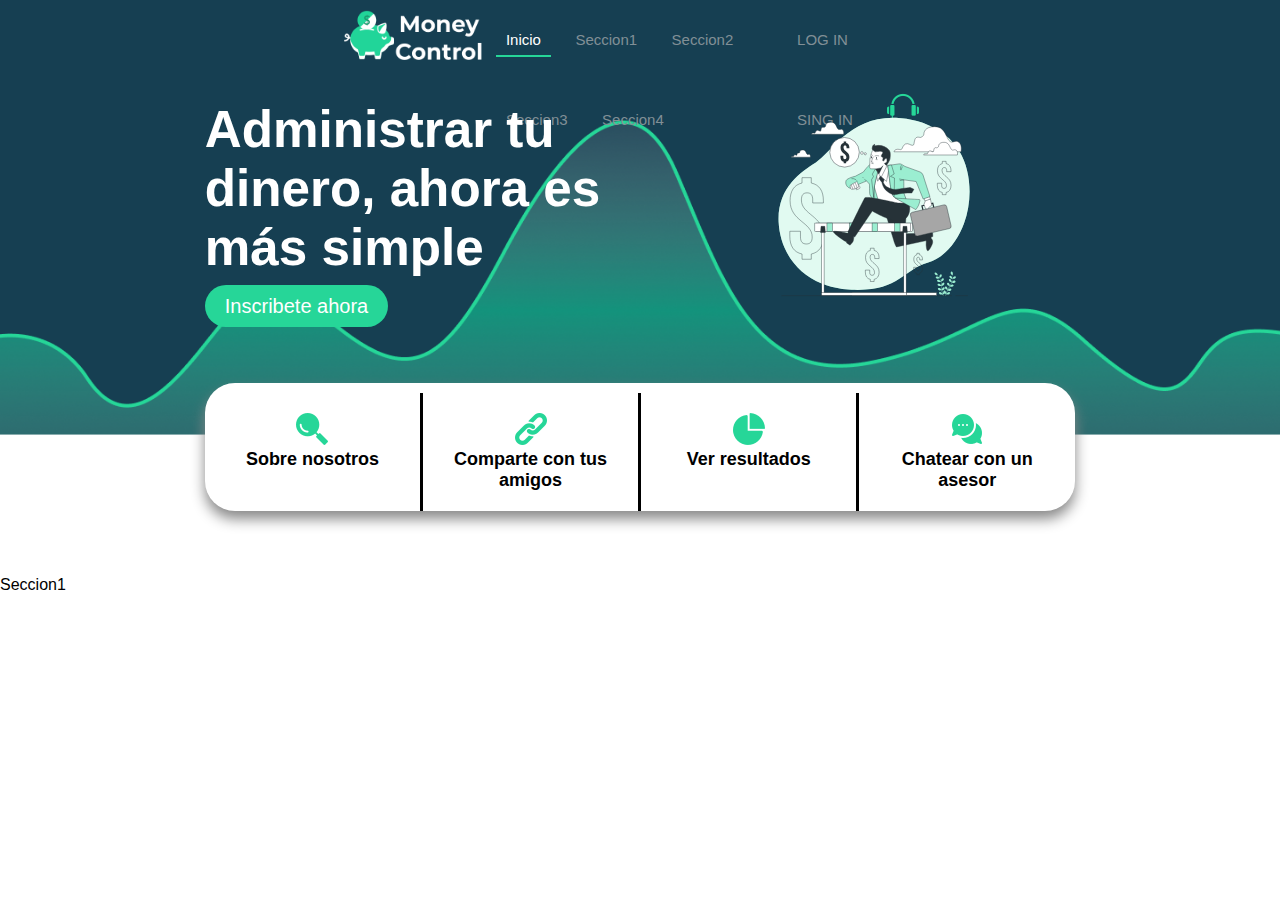
<file: LandingPage.html>
<!DOCTYPE html>
<html lang="en">
<head>
    <meta charset="UTF-8">
    <meta http-equiv="X-UA-Compatible" content="IE=edge">
    <meta name="viewport" content="width=device-width, initial-scale=1.0">
    <title>MoneyControl</title>
    <link rel="stylesheet" href="style.css">
</head>
<body>

    <section id="inicio" class="inicio">
        <header>
            <img src="imagenes/Logo.png" class="imgLogo" alt="Logo de MoneyControl">
            <nav class="nav1">
                <ul>
                    <li><a class="active" href="#inicio">Inicio</a></li>
                    <li><a href="#seccion1">Seccion1</a></li>
                    <li><a href="#">Seccion2</a></li>
                    <li><a href="#">Seccion3</a></li>
                    <li><a href="#">Seccion4</a></li>
                </ul>
            </nav>
            <nav class="nav2">
                <ul>
                    <li><a href="#">LOG IN</a></li>
                    <li><a href="#">SING IN</a></li>
                    <li><a href="#"><img src="imagenes/auricular.png" class="imgIcon" alt="Soporte tecnico"></a></li>
                </ul>
            </nav>
        </header>
        <div class="container1">
            <div class="col1">
                <h1 class="inicio">Administrar tu dinero, ahora es más simple</h1>
                <br>
                <div>
                    <a href="#" class="btnInscribete">Inscribete ahora</a>
                </div>
            </div>

            <div class="col2">
                <img src="imagenes/Banner.svg" class="imgBanner" alt="Motivacion para ahorrar dinero">
            </div>
        </div>
        <div class="servicios">
            <div class="card">
                <label>
                    <img src="imagenes/lupa.png" class="imgIcon" alt="Buscar sobre nosotros">
                </label>
                <h2 class="serviciosh2">Sobre nosotros</h2>
            </div>
            <div class="card">
                <label>
                  <img src="imagenes/link.png" class="imgIcon" alt="Comparte">
                </label>
                <h2 class="serviciosh2">Comparte con tus amigos</h2>
            </div>
            <div class="card">
                <label>
                  <img src="imagenes/estadisticas.png" class="imgIcon" alt="Estadisticas">
                </label>
                <h2 class="serviciosh2">Ver resultados</h2>
            </div>
            <div class="card ultimo">
                <label>
                  <img src="imagenes/chat.png" class="imgIcon" alt="Chat">
                </label>
                <h2 class="serviciosh2">Chatear con un asesor</h2>
            </div>
          </div>
    </section>

    <section id="seccion1" class="seccion1">
        <p>Seccion1</p>
    </section>
</body>
</html>
</file>
<file: style.css>
*{
    margin: 0;
    padding: 0;
    text-decoration: none;
    list-style: none;
    box-sizing: border-box;
    font-size: 100%;
}
body{
    font-family: sans-serif;
}

/*Header forma parte del inicio*/
header{
    background-color: #163F52;
    width: 100%;
    height: 80px;
    position: sticky;
    top:0;
    display: flex;
    justify-content: space-between;
    padding: 0px 16% 0px;
}

nav ul{
    float: right;
}

nav ul li{
    display: inline-block;
    line-height: 80px;
    margin: 0px 5px;
    top:auto;
}
nav ul li a{
    color: #818f96;
    font-size: 15px;
    padding: 7px 10px;
}


li a.active, li a:hover{
    color:white;
    transition: 0.5s;
}

li a.active{
    border-bottom: 2px solid #26D698;
    transition: 0.5s;
}
.imgLogo{
    height: 50px;
    margin-top: 10px;
}
/*Seccion Home o Inicio*/
section.inicio{
    background-image: url("././imagenes/Onda.png");
    background-color: #163F52;
    background-position: bottom left;
    background-size: cover;
    background-repeat: no-repeat;
    padding: 0px 16% 0px;
    width: 100%;
    height: 100%;
}
/*Contenedor del mensaje e imagen*/
.container1{
    width: 100%;
    margin:auto;
    display: grid;
    grid-template-columns: repeat(auto-fit, minmax(24rem, 1fr));
    grid-gap: 4rem;
    padding: 20px 0px 0px;
    position: relative;
}

.col2{
    display: flex;
    align-items: center;
    justify-content: center;
}

.col1{
    display: flex;
    justify-content: center;
    flex-direction: column;
}

h1.inicio {
    font-size: 3.2rem;
    color:white;
}
.imgBanner{
    width: 50%;
    display: block;
}

.imgsuperpuesta1{
    position: absolute;
    top: 15%;
    left:65%;
    transform:translate(-50%,-50%);
    width: 20%;
}

.imgsuperpuesta2{
    position: absolute;
    top: 85%;
    left: 95%;
    transform:translate(-50%,-50%);
    width: 20%;
}


.btnInscribete{
    background-color: #26D698;
    color: white;
    padding: 10px 20px;
    border-radius: 25px;
    font-size: 20px;
}
/*Contenedor de los servicios*/
.servicios{
    width: 100%;
    height: auto;
    display: flex;
    justify-content: space-between;
    align-items: stretch;
    margin: 65px auto;
    text-align: center;
    background-color: white;
    padding: 10px 0px 0px;
    border-radius: 30px;
    box-shadow: 0px 8px 14px #888888;
    position: relative;
}
.card{
    width: 100%;
    min-height: 100px;
    display: flex;
    align-items: center;
    text-align: center;
    flex-direction: column;
    padding: 20px 20px;
    border-right: 3px solid black;
}
.card.ultimo {
    border-right:none;
}
h2.serviciosh2{
    font-size: 18px;
}

/* como funciona */
.comofunciona{
    padding: 60px;
    position: relative;
    width: 100%;
    height: auto;
    background-color: #163F52;
    scroll-margin-top: 78px;
}

.subComofunciona{
    font-weight: bold;
    text-align: center;
    padding-bottom: 2rem;
    color: white;
    padding: 3rem 0;
    scroll-margin-top: 78px;
}

.containerComofunciona{
    width: 90%;
    margin: 0 auto;
    display: grid;
    grid-template-columns: repeat(auto-fit,minmax(18rem,1fr));
    grid-gap: 2rem;
}

.boxC{
    padding: 20px;
    display: flex;
    flex-direction: column;
    align-items: stretch;
    justify-content: center;
    background-color: #000000;
    border-radius: 15px;
}


.boxC img{
    width: 280px;
}


.boxC h2{
   padding-right: 50%;
   text-align: left;
   position: absolute;
   top: 250px;   
   left: 30%;
   font-size: 30px;
   color: white;
   
}

.boxC h3{
    text-align: left;
    position: absolute;
    top: 250px;   
    left: 74%;
    font-size: 30px;
    color:white;
    padding-right: 10%;
 }

.boxC label{
    text-align: center;
    color: white;
    top: 260px;   
    left: 100%;
    padding-left: 55%;
}

.boxC p{
    text-align: left;
    color: white;
    top: 260px;   
    left: 100%;
    padding-left: 55%;
}

/* prestamos */
.prestamos{
    padding: 25px;
    width: 100%;
    height: auto;
    background-color: white;
    scroll-margin-top: 78px;
}

.subPrestamos{
    font-weight: normal;
    text-align: center;
    padding-bottom: 2rem;
    padding: 3rem 0;
    scroll-margin-top: 78px;
}

.containerPrestamos{
    width: 90%;
    margin: 0 auto;
    display: grid;
    grid-template-columns: repeat(auto-fit,minmax(18rem,1fr));
    grid-gap: 2rem;
}

.boxP{
    padding: 20px;
    display: flex;
    flex-direction: column;
    align-items: center;
    justify-content: center;
    border-radius: 15px;
}

.boxP img{
    width: 60px;
}


.boxP h2{
    text-align: center;
    color: black;
}


/* comunidad */
.comunidad{
    padding: 25px;
    width: 100%;
    height: auto;
    background-color: #163F52;
    scroll-margin-top: 78px;
}

.subComunidad{
    font-weight: bold;
    text-align: center;
    padding-bottom: 2rem;
    padding: 3rem 0;
    scroll-margin-top: 78px;
    color: white;
}

.containerComunidad{
    width: 100%;
    margin: 0 auto;
    display: grid;
    grid-template-columns: repeat(auto-fit,minmax(18rem,1fr));
    grid-gap: 2rem;
    display: flex;
    justify-content: center;
    align-items: center;

}

.boxC1{
    padding: 20px;
    display: grid;
    flex-direction: column;
    align-items: center;
    justify-content: center;
    border-radius: 15px;
    background-color: greenyellow;
}

.boxC2{
    max-width: 500px;
    word-break: break-all;
    padding: 20px;
    display: grid;
    flex-direction: column;
    align-items: center;
    justify-content: space-between;
    border-radius: 15px;
    float: right;
    flex-grow: 1;
}

.boxC1 img{
    width: 300px;
    float: left;
    background-color: #FFC300;
}


.boxC1, .boxC2 h2{
    
    color: white;
}

.boxC2 img{
    width: 100% ;
    height: 300px;
    float: left;
    object-fit: cover;  
}

.containerparrafo{
    width: 400px;
    height: 150px;
    overflow: auto;
}

.containerparrafo p {
    word-break: break-all;
}

.boxP, .boxC2  p{
    text-align: center;
    color: white;
}


/* PLanes de pago*/

.planesdepago{
    padding: 60px;
    position: relative;
    width: 100%;
    height: auto;
    background-color: #78f0be;
    scroll-margin-top: 78px;
}

.subplanes{
    font-weight: bold;
    text-align: center;
    padding-bottom: 2rem;
    color: rgb(34, 85, 81);
    padding: 3rem 0;
    scroll-margin-top: 78px;
    font-size: 30px;
}

.containerSuscripcion{
    width: 90%;
    margin: 0 auto;
    display: grid;
    grid-template-columns: repeat(auto-fit,minmax(18rem,1fr));
    grid-gap: 2rem;
}


.boxF {
    padding: 50px;
    display: flex;
    flex-direction: column;
    align-items:center;
    justify-content: center;
    background-color: #ffffff;
    border-radius: 15px;
}


.boxF img{
    width: 300px;
}

.btnSuscribete{
        position: absolute;
        background-color: #26D698;
        color: white;
        padding: 10px 20px;
        border-radius: 25px;
        font-size: 20px;
        transform: translate(2%,250%);
}




.chatsito{
   padding: 60px;
    position: relative;
    width: 100%;
    height: auto;
    background-color: #ffffff;
    scroll-margin-top: 78px;

    display: flex;
    justify-content: center;
    align-items: center;
}


.recomendaciones{

    padding: 60px;
    position: relative;
    width: 100%;
    height: auto;
    background-color: #ffffff;
    scroll-margin-top: 78px;

    display: flex;
    justify-content: center;
    align-items: center;
}



/************************

Footer

************************/

footer{
    background-color: #163F52;
    color: var(--second-c);
    color: white;
  }
  footer ul{
    padding:0;
  }
  footer li{
    list-style: none;
  }
  .wrap-footer{
    display: grid;
    grid-template-columns: 30% 15% 15% 20%;
    column-gap: 5%;
    padding: 1rem;
    margin: 2rem auto;
    max-width: 1200px;
  }
  .logo-element_footer{
    display: flex;
    margin: 2rem 0;
  }
  .logo-element_footer img{
    max-height: 75px;
  }
  .element-footer h5{
    margin: 1rem 0;
  }
  .text-element-footer li{
    line-height: 2;
  }
  .link-elements-footer li a{
    color:white;    
}
  .rrss-element-footer ul{
    display: flex;
    flex-flow: wrap;
  }
  .rrss-element-footer img{
    width: 35px;
  }
  .rrss-element-footer li{
    margin-right: 1rem;
  }
  .footer-creds{
    display: flex;
    justify-content: space-between;
    padding: 0 1rem;
    color: #576171;
    font-size: .9rem;
    max-width: 1200px;
    margin: 0 auto;
  }
  .legal-creds ul{
    display: flex;
    flex-flow: row;
  }
  .legal-creds ul li{
    padding-right: 1rem;
  }
  .legal-creds ul a{
    color: #576171;
    font-size: .9rem;
  }

  @media (max-width:1200px){
    .wrap-footer{
      grid-template-columns: repeat(2,1fr);
    }
  }
  
  @media (max-width:480px){
    .wrap-footer{
      grid-template-columns: repeat(1,1fr);
    }
  }
  
  @media (max-width:320px){
    .footer-creds{
      flex-flow: column;
    }
  }
    background-color: #163F52;
    scroll-margin-top: 78px;
}

.Titulo{
    font-weight: bold;
    text-align: center;
    color: rgb(255, 255, 255);
    padding: 3rem 0;
    scroll-margin-top: 78px;
    font-size: 15px;
}

.subtitulo{
    font-weight: bold;
    text-align: center;
    color: rgb(255, 255, 255);
    padding: 3rem 0;
    scroll-margin-top: 78px;
    font-size: 40px;
}
.texto{
    font-weight: bold;
    text-align: center;
    color:#818f96;
    padding: 3rem 0;
    scroll-margin-top: 50px;
    font-size: 15px;
}
.btnEnviar{
    background-color: #26D698;
    color: white;
    padding: 10px 15px;
    border-radius: 10px;
    font-size: 15px;
    margin-left: 20px;
}
.Txtbox{
    background-color: #163F52;
    color: white;
    padding: 10px 15px;
    border-radius: 10px;
    font-size: 15px;
}
</file>
